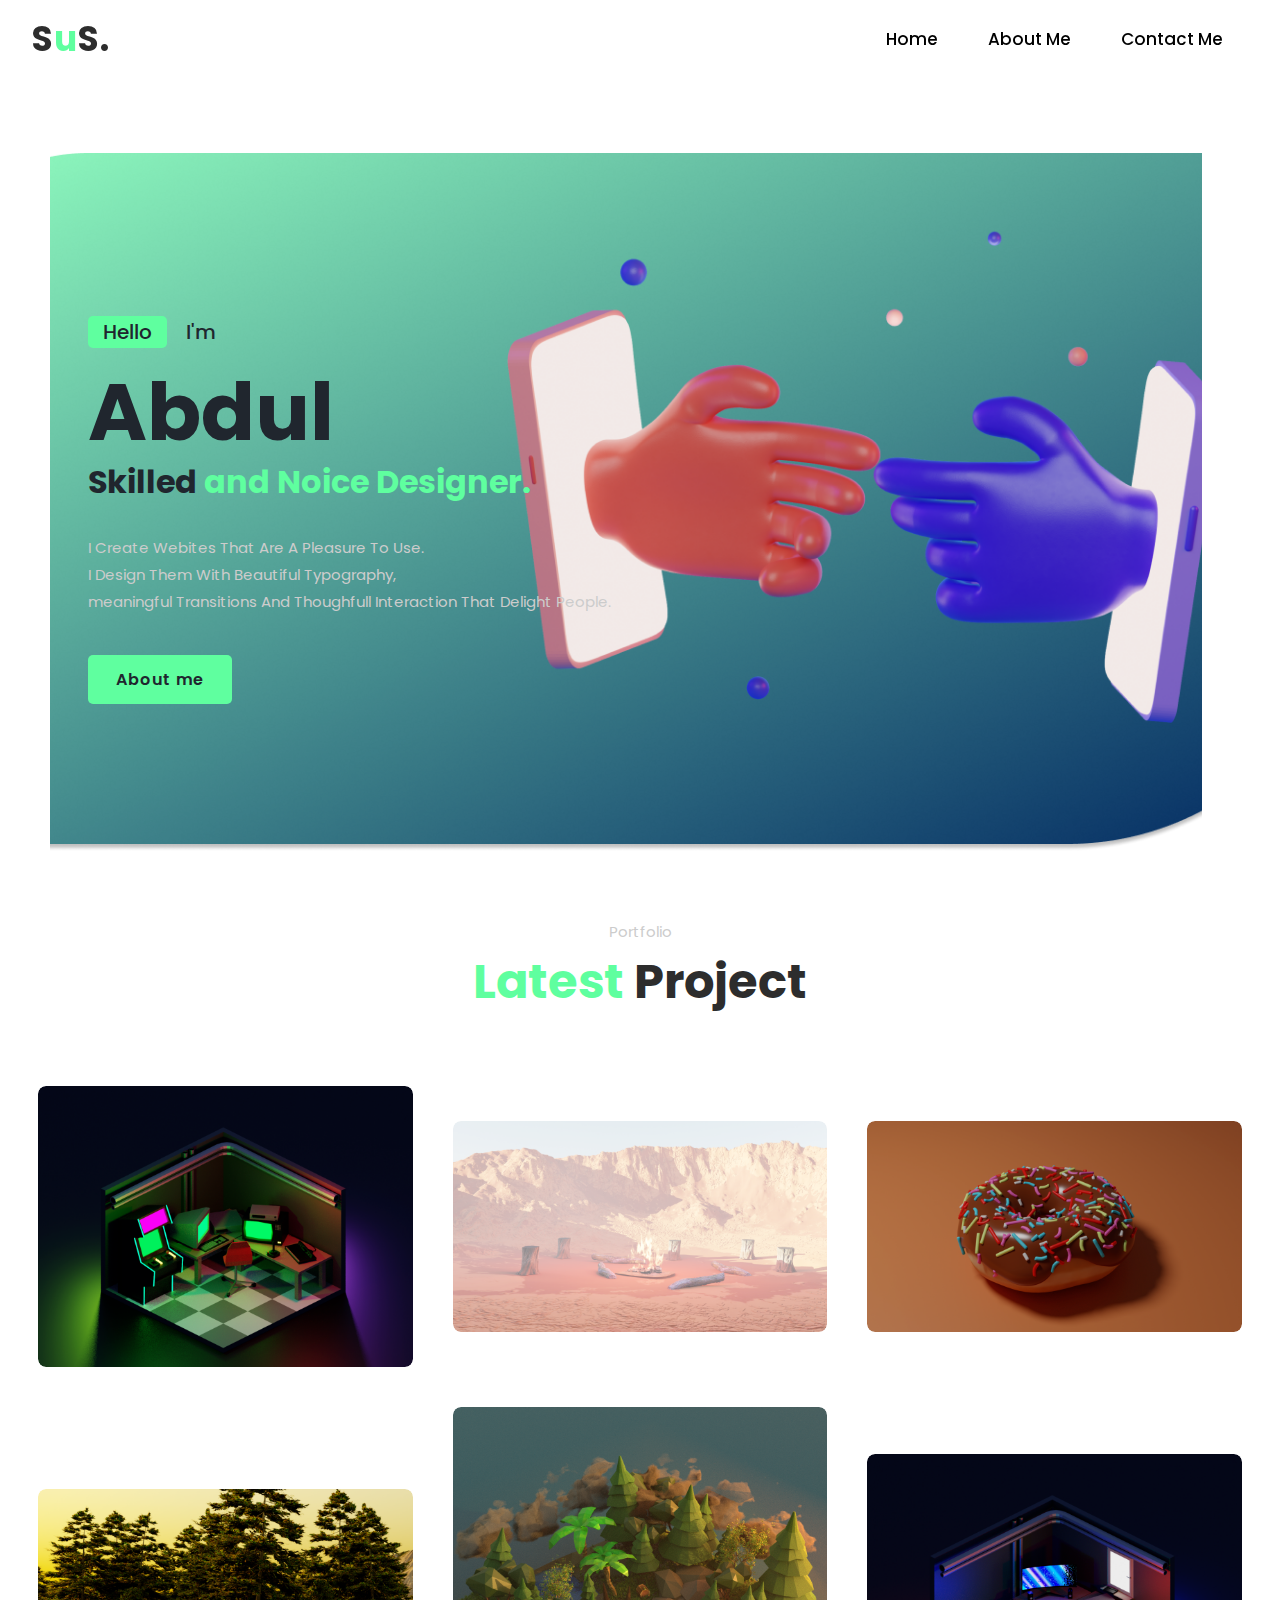
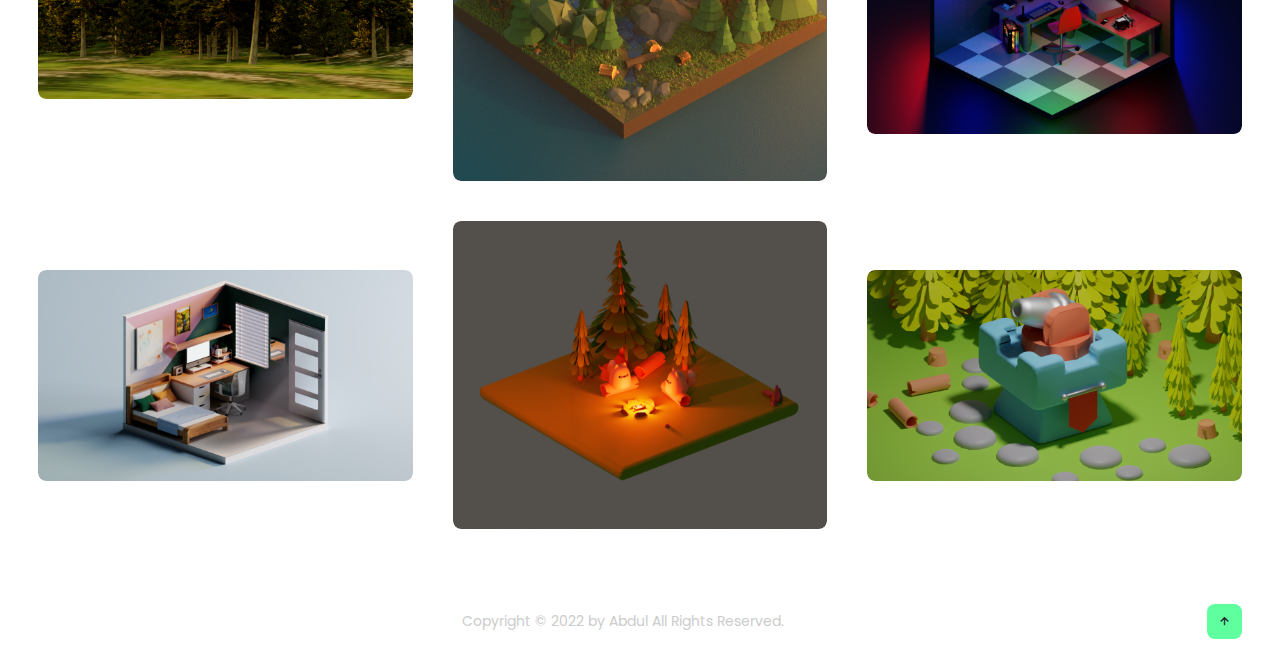
<file: index.html>
<!DOCTYPE html>
<html>
<head>
	<meta charset="utf-8">
	<meta name="viewport" content="width=device-width, initial-scale=1">
	<title>Landing Page</title>
	<!---custom css link---->
	<link rel="stylesheet" type="text/css" href="style.css">

	 <link rel="stylesheet" href="https://unpkg.com/boxicons@latest/css/boxicons.min.css">

  <link rel="preconnect" href="https://fonts.googleapis.com">
  <link rel="preconnect" href="https://fonts.gstatic.com" crossorigin>
  <link href="https://fonts.googleapis.com/css2?family=Poppins:wght@300;400;500;600;700;800;900&display=swap" rel="stylesheet">

</head>
<body>

	<!----header design--->
	<header>
		<a href="#" class="logo">S<span>u</span>S.</a>

		<ul class="navlist">
			<li><a href="index.html">Home</a></li>
			<li><a href="about.html">About Me</a></li>
			<li><a href="contact.html">Contact Me</a></li>
		</ul>
		<!-- Cara mindahin Navbar gimana? -->
		
		<!------------->

		</div>
	</header>

	<!----home section---->
	<section class="home" id="home">

		<div class="home-text">
			<div class="slide">
				<span class="one">Hello</span>
				<span class="two">I'm</span>
			</div>
			<h1>Abdul</h1>
			<h3>Skilled<span> and Noice Designer.</span></h3>
			<p>I Create Webites That Are A Pleasure To Use.<br> I Design Them With Beautiful Typography,<br> meaningful Transitions And Thoughfull Interaction That Delight People.</p>
			<div class="button">
				<a href="about.html" class="btn">About me</a>
			</div>
		</div>
	</section>

	<!----portfolio section design--->
	<section class="portfolio" id="portfolio">
		<div class="main-text">
			<p>Portfolio</p>
			<h2><span>Latest</span> Project</h2>
		</div>

		<div class="portfolio-content">
			<div class="row">
				<img src="img/Arcade Room.png">
				<div class="layer">
					<h5>3D Design</h5>
					<p>3D Art Render</p>
					<a href="galery.html" class="btn-port">Explore</a>
				</div>
			</div>

			<div class="row">
				<img src="img/Canyon Camp.png">
				<div class="layer">
					<h5>3D Design</h5>
					<p>3D Art Render</p>
					<a href="#"class="btn-port">Explore</a>
				</div>
			</div>

			<div class="row">
				<img src="img/Done Donut.png">
				<div class="layer">
					<h5>3D Design</h5>
					<p>3D Art Render</p>
					<a href="#"class="btn-port">Explore</a>
				</div>
			</div>

			<div class="row">
				<img src="img/forest.png">
				<div class="layer">
					<h5>3D Design</h5>
					<p>3D Art Render</p>
					<a href="#"class="btn-port">Explore</i></a>
				</div>
			</div>

			<div class="row">
				<img src="img/Forest2.png">
				<div class="layer">
					<h5>3D Design</h5>
					<p>3D Art Render</p>
					<a href="#"class="btn-port">Explore</a>
				</div>
			</div>

			<div class="row">
				<img src="img/Gaming room.png">
				<div class="layer">
					<h5>3D Design</h5>
					<p>3D Art Render</p>
					<a href="#"class="btn-port">Explore</a>
				</div>
			</div>

			<div class="row">
				<img src="img/Isometric 01.png">
				<div class="layer">
					<h5>3D Design</h5>
					<p>3D Art Render</p>
					<a href="#"class="btn-port">Explore</a>
				</div>
			</div>

			<div class="row">
				<img src="img/ISometric nature 1.png">
				<div class="layer">
					<h5>3D Design</h5>
					<p>3D Art Render</p>
					<a href="#"class="btn-port">Explore</a>
				</div>
			</div>

			<div class="row">
				<img src="img/Low Cannon.png">
				<div class="layer">
					<h5>3D Design</h5>
					<p>3D Art Render</p>
					<a href="#"class="btn-port">Explore</a>
				</div>
			</div>

		</div>
	</section>

	<!----end section design--->
	<section class="end">
		<a href="#"></a>
		<div class="last-text">
			<p>Copyright © 2022 by Abdul All Rights Reserved.</p>
		</div>

		<div class="top">
			<a href="#home"><i class='bx bx-up-arrow-alt' ></i></a>
		</div>
	</section>

	<!---custom js link--->
	<script type="text/javascript" src="script.js"></script>

</body>
</html>
</file>
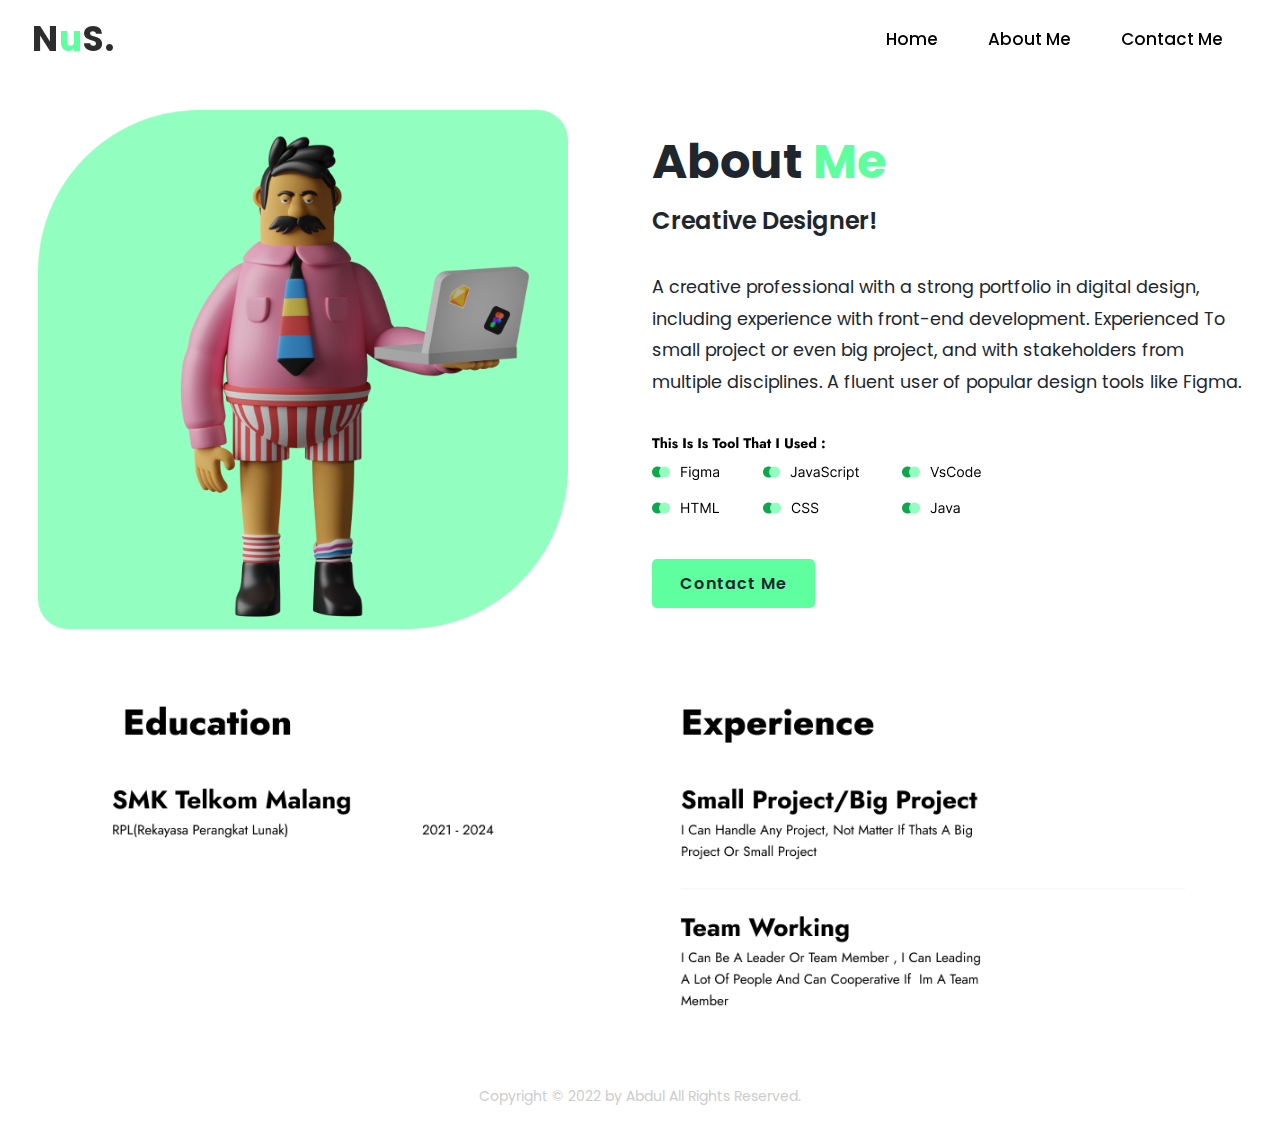
<file: about.html>
<!DOCTYPE html>
<html lang="en">
<head>
    <meta charset="UTF-8">
    <meta http-equiv="X-UA-Compatible" content="IE=edge">
    <meta name="viewport" content="width=device-width, initial-scale=1.0">
    <title>About page</title>

    <link rel="stylesheet" type="text/css" href="style.css">

	 <link rel="stylesheet" href="https://unpkg.com/boxicons@latest/css/boxicons.min.css">

  <link rel="preconnect" href="https://fonts.googleapis.com">
  <link rel="preconnect" href="https://fonts.gstatic.com" crossorigin>
  <link href="https://fonts.googleapis.com/css2?family=Poppins:wght@300;400;500;600;700;800;900&display=swap" rel="stylesheet">

</head>
<body>

    <!-- Header/Navigation Bar -->
    <header>
		<a href="#" class="logo">N<span>u</span>S.</a>

		<ul class="navlist">
			<li><a href="index.html">Home</a></li>
			<li><a href="about.html">About Me</a></li>
			<li><a href="contact.html">Contact Me</a></li>
		</ul>
		<!-- Cara mindahin Navbar gimana? -->

		<!------------->	

			
		</div>
	</header>

    <!----about section design--->
	<section class="about" id="about">
		<div class="about-img">
			<img src="img/Profile Photo.png">
		</div>

		<div class="about-text">
			<h2>About <span>Me</span></h2>
			<h4>Creative Designer!</h4>
			<p>A creative professional with a strong portfolio in digital design, including experience with front-end development. Experienced To small project or even big project, and with stakeholders from multiple disciplines. A fluent user of popular design tools like Figma.</p>
           <div class="about-skill">
            <img src="img/Skills.png">
           </div>
			<a href="contact.html" class="btn">Contact Me</a>
		</div>
	</section>

	<img class="exp-about" src="img/Experience.png">

    <!----end section design--->
	<section class="end">
        <a href="#"></a>
		<div class="last-text">
			<p>Copyright © 2022 by Abdul All Rights Reserved.</p>
		</div>
        <a href="#"></a>

	</section>

	<!---custom js link--->
	<script type="text/javascript" src="script.js"></script>
    
</body>
</html>
</file>
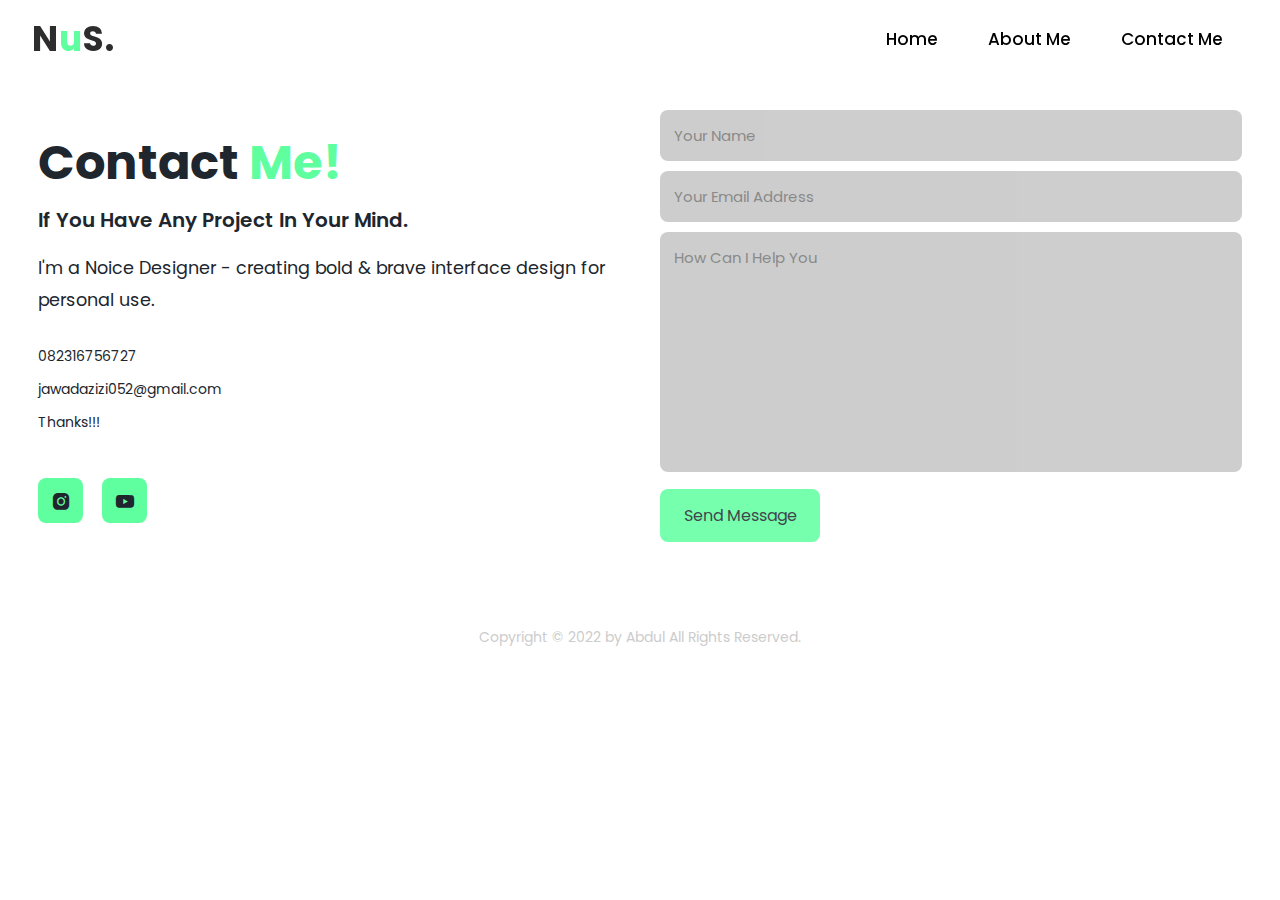
<file: contact.html>
<!DOCTYPE html>
<html lang="en">
<head>
    <meta charset="UTF-8">
    <meta http-equiv="X-UA-Compatible" content="IE=edge">
    <meta name="viewport" content="width=device-width, initial-scale=1.0">
    <title>Contact page</title>

    <link rel="stylesheet" type="text/css" href="style.css">

	 <link rel="stylesheet" href="https://unpkg.com/boxicons@latest/css/boxicons.min.css">

  <link rel="preconnect" href="https://fonts.googleapis.com">
  <link rel="preconnect" href="https://fonts.gstatic.com" crossorigin>
  <link href="https://fonts.googleapis.com/css2?family=Poppins:wght@300;400;500;600;700;800;900&display=swap" rel="stylesheet">

</head>
<body>
    
    <!-- Header/Navigation Bar -->
    <header>
		<a href="#" class="logo">N<span>u</span>S.</a>

		<ul class="navlist">
			<li><a href="index.html">Home</a></li>
			<li><a href="about.html">About Me</a></li>
			<li><a href="contact.html">Contact Me</a></li>
		</ul>

		
			
		</div>
	</header>

    <!----contact section design--->
	<section class="contact" id="contact">
		<div class="contact-text">
			<h2>Contact <span>Me!</span></h2>
			<h4>If You Have Any Project In Your Mind.</h4>
			<p>I'm a Noice Designer - creating bold & brave interface design for personal use.</p>
			<div class="list">
				<li><a href="#">082316756727</a></li>
				<li><a href="#">jawadazizi052@gmail.com</a></li>
				<li><a href="#">Thanks!!!</a></li>
			</div>

			<div class="contact-icons">
    				<a href="#"><i class='bx bxl-instagram-alt' ></i></a>
				<a href="#"><i class='bx bxl-youtube' ></i></a>
			</div>
		</div>

		<div class="contact-form">
			<form action="">
				<input type="name" placeholder="Your Name" required>
				<input type="email" placeholder="Your Email Address" required>
				<textarea name="" id="" cols="35" rows="10" placeholder="How Can I Help You" required></textarea>
				<input type="submit" value="Send Message" class="submit" required>
			</form>
		</div>
	</section>

    <!----end section design--->
	<section class="end">
        <a href="#"></a>
		<div class="last-text">
			<p>Copyright © 2022 by Abdul All Rights Reserved.</p>
		</div>
        <a href="#"></a>

	</section>

	<!---custom js link--->
	<script type="text/javascript" src="script.js"></script>

</body>
</html>
</file>
<file: style.css>
*{
	padding: 0;
	margin: 0;
	box-sizing: border-box;
	font-family: 'Poppins', sans-serif;
	text-decoration: none;
	list-style: none;
	scroll-behavior: smooth;
}
:root{
	--bg-color: #fff;
	--second-bg-color: #20262E;
	--text-color: #20262E;
	--second-color: #ccc;
	--main-color: #5FFF9F;
	--big-font: 5rem;
	--h2-font: 3rem;
	--p-font: 1.1rem;
}
body{
	background: var(--bg-color);
	color: var(--text-color);
}
header{
	/* float: right; */
	position: fixed;
	width: 100%;
	top: 0;
	right: 0;
	z-index: 1000;
	display: flex;
	align-items: center;
	justify-content: space-between;
	background: transparent;
	padding: 22px 15%;
	border-bottom: 1px solid transparent;
	transition: all .45s ease;
}

.logo{
	color: #2D2D2D;
	font-size: 35px;
	font-weight: 700;
	letter-spacing: 1px;
}
span{
	color: var(--main-color);
}
.navlist{
	display: flex;
	float: right;
}
.navlist a{
	color: #000000;
	font-size: 17px;
	font-weight: 500;
	margin: 0 25px;
	transition: all .45s ease;
}
.navlist a:hover{
	color: var(--main-color);
}
.navlist a.active{
	color: var(--main-color);
}

section{
	padding: 160px 15% 120px;
}
.home{
	left: 50px;
	top: 80px;
	position: relative;
	height: 90vh;
	width: 90%;
	background-image: url(img/Cover.png);
	background-size: cover;
	background-position: center;
	display: flex;
	align-items: center;
	justify-content: flex-start;
}
.slide{
	margin-bottom: 20px;
}
.one{
	display: inline-block;
	margin-right: 15px;
	height: 32px;
	padding: 0 15px;
	line-height: 32px;
	font-size: 20px;
	font-weight: 500;
	border-radius: 5px;
	background: var(--main-color);
	color: var(--text-color);
}
.two{
	display: inline-block;
	color: var(--text-color);
	font-size: 20px;
	font-weight: 500;
}
.home-text h1{
	font-size: var(--big-font);
	font-weight: 700;
	color: var(--text-color);
	line-height: 1.1;
	margin: 0 0 8px;
}
.home-text h3{
	color: var(--text-color);
	margin: 0 0 35px;
	font-size: 2rem;
	font-weight: 700;
	line-height: 1.1;
}
.home-text p{
	color: var(--second-color);
	font-size: 15px;
	line-height: 1.8;
	margin-bottom: 40px;
}
.button{
	display: inline-flex;
	align-items: center;
	justify-content: center;
}

.btn-port{
	display: inline-block;
	padding: 12px 28px;
	background: #B3FFAE;
	border-radius: 500px;
	color: var(--text-color);
	font-size: 1rem;
	letter-spacing: 1px;
	font-weight: 400;
	transition: all .45s ease;
}

.btn{
	display: inline-block;
	padding: 12px 28px;
	background: var(--main-color);
	border-radius: 5px;
	color: var(--text-color);
	font-size: 1rem;
	letter-spacing: 1px;
	font-weight: 600;
	transition: all .45s ease;
}
.btn:hover{
	transform: scale(0.9);
}


header.sticky{
	background: var(--bg-color);
	border-bottom: 1px solid #ffffff1a;
	padding: 12px 15%;
}

.about{
	display: grid;
	grid-template-columns: repeat(2, 1fr);
	align-items: center;
	gap: 1.5rem;
}
.about-img img{
	max-width: 530px;
	height: auto;
	width: 100%;
	border-radius: 30px;
}
.about-skill img{
	margin-bottom: 2rem;
}
.about-text h2{
	font-size: var(--h2-font);
	line-height: 1;
}
.about-text h4{
	font-size: 24px;
	font-weight: 600;
	color: var(--text-color);
	line-height: 1.7;
	margin: 15px 0 30px;
}
.about-text p{
	color: var(--second-bg-color);
	font-size: var(--p-font);
	line-height: 1.8;
	margin-bottom: 2rem;
}

.exp-about{
	padding-left: 7em;
	height: 20em;
	width: auto;
	justify-content: center;
	margin-bottom: 3rem;
}

.main-text{
	text-align: center;
}
.main-text p{
	color: #ccc;
	font-size: 15px;
	margin-bottom: 15px;
}
.main-text h2{
	color:#2D2D2D;
	font-size: var(--h2-font);
	line-height: 1;
}
.s-icons i{
	font-size: 32px;
	margin-bottom: 20px;
}
.box h3{
	font-size: 24px;
	font-weight: 600;
	color: var(--text-color);
	margin-bottom: 15px;
}
.box p{
	color: var(--second-color);
	font-size: 1rem;
	line-height: 1.8;
	margin-bottom: 25px;
}
.read{
	display: inline-block;
	padding: 8px 18px;
	background: #333333;
	color: var(--second-color);
	font-size: 14px;
	font-weight: 500;
	border-radius: 8px;
	transition: all .45s ease;
}
.read:hover{
	letter-spacing: 1px;
	background: #ffffff99;
	color: var(--text-color);
}
.box:hover{
	transform: translateY(-8px);
	cursor: pointer;
}

.portfolio-content{
	display: grid;
	grid-template-columns: repeat(auto-fit, minmax(350px, auto));
	align-items: center;
	gap: 2.5rem;
	margin-top: 5rem;
}
.row{
	position: relative;
	overflow: hidden;
	border-radius: 8px;
	cursor: pointer;
}
.row img{
	height: auto;
	max-width: 100%;
	border-radius: 8px;
	display: block;
	transition: transform 0.5s;
}
.layer{
	width: 100%;
	height: 0;
	background: linear-gradient(rgba(0,0,0,0.1), #5FFF9F);
	position: absolute;
	border-radius: 8px;
	left: 0;
	bottom: 0;
	overflow: hidden;
	display: flex;
	flex-direction: column;
	align-items: center;
	justify-content: center;
	text-align: center;
	padding: 0 40px;
	transition: height 0.5s;
}
.layer h5{
	font-size: 20px;
	font-weight: 600;
	margin-bottom: 15px;
}
.layer p{
	color: var(--second-color);
	font-size: 1rem;
	line-height: 1.8;
}
.layer i{
	color: black;
	margin-top: 20px;
	font-size: 20px;
	background: var(--text-color);
	width: 60px;
	height: 60px;
	display: flex;
	align-items: center;
	justify-content: center;
	border-radius: 50%;
}
.row:hover img{
	transform: scale(1.1);
}
.row:hover .layer{
	height: 100%;
}

.contact{
	background: #fff;
	display: grid;
	grid-template-columns: repeat(2, 1fr);
	align-items: center;
	gap: 2.5rem;
}
.contact-text h4{
	color: var(--text-color);
	margin: 18px 0;
	font-size: 20px;
	font-weight: 600;
}
.contact-text h2{
	font-size: var(--h2-font);
	line-height: 1;
}
.contact-text p{
	color: var(--text-color);
	font-size: var(--p-font);
	line-height: 1.8;
	margin-bottom: 30px;
}
.list{
	margin-bottom: 2.8rem;
}
.list li{
	margin-bottom: 12px;
}
/* List Iformation */
.list li a{
	display: block;
	color: #20262E;
	font-size: 14px;
	transition: all .45s ease;
}
.list li a:hover{
	color: var(--text-color);
	transform: translateX(5px);
}
.contact-icons i{
	height: 45px;
	width: 45px;
	background: var(--main-color);
	color: var(--text-color);
	font-size: 22px;
	display: inline-flex;
	align-items: center;
	justify-content: center;
	border-radius: 8px;
	margin-right: 15px;
	transition: all .45s ease;
}
.contact-icons i:hover{
	background: var(--text-color);
	color: var(--main-color);
}

.contact-form form{
	position: relative;
}
.contact-form form input,
form textarea{
	width: 100%;
	padding: 14px;
	background: #C5C5C5;
	color: var(--text-color);
	border: none;
	outline: none;
	font-size: 15px;
	border-radius: 8px;
	margin-bottom: 10px;
	opacity: 85%;
}
.contact-form textarea{
	resize: none;
	height: 240px;
}
.contact-form .submit{
	display: inline-block;
	font-size: 16px;
	background: var(--main-color);
	color: #20262E;
	width: 160px;
	transition: all .45s ease;
}
.contact-form .submit:hover{
	transform: scale(1.1);
	cursor: pointer;
}

.end{
	padding: 20px 15%;
	display: flex;
	flex-wrap: wrap;
	align-items: center;
	justify-content: space-between;
	gap: 2rem;
	background: #fff;
}
.last-text p{
	color: var(--second-color);
	font-size: 14px;
}
.top i{
	padding: 10px;
	border-radius: 8px;
	font-size: 15px;
	color: var(--text-color);
	background: var(--main-color);
}

/* Galeri Section */
/* Card Section */


	

@media (max-width: 1480px){
	header{
		padding: 12px 2.5%;
		transition: .1s;
	}
	header.sticky{
		padding: 10px 2.5%;
		transition: .1s;;
	}
	section{
		padding: 110px 3% 60px;
	}
	.end{
		padding: 15px 3%;
	}
}

@media (max-width: 1100px){
	:root{
		--big-font: 4rem;
	  --h2-font: 2.5rem;
	  --p-font: 1rem;
	  transition: .1s;
	}
	.home-text h3{
		font-size: 2.5rem;
	}
	.home{
		height: 87vh;
	}
}

@media (max-width: 920px){
	.about{
		grid-template-columns: 1fr;
	}
	.about-img{
		text-align: center;
		order: 2;
	}
	.about-img img{
		width: 100%;
		height: auto;
		max-width: 100%;
	}
	.contact{
		grid-template-columns: 1fr;
	}
}

@media (max-width: 840px){
	#menu-icon{
		display: block;
	}
	.navlist{
		position: absolute;
		top: -1000px;
		right: 0;
		left: 0;
		display: flex;
		flex-direction: column;
		background: var(--bg-color);
		text-align: left;
		transition: all .45s ease;
	}
	.navlist a{
		display: block;
		margin: 17px;
		font-size: 20px;
		transition: all .45s ease;
		color: var(--text-color);
	}
	.navlist a:hover{
		color: var(--main-color);
	}
	.navlist.open{
		top: 100%;
	}
}
</file>
